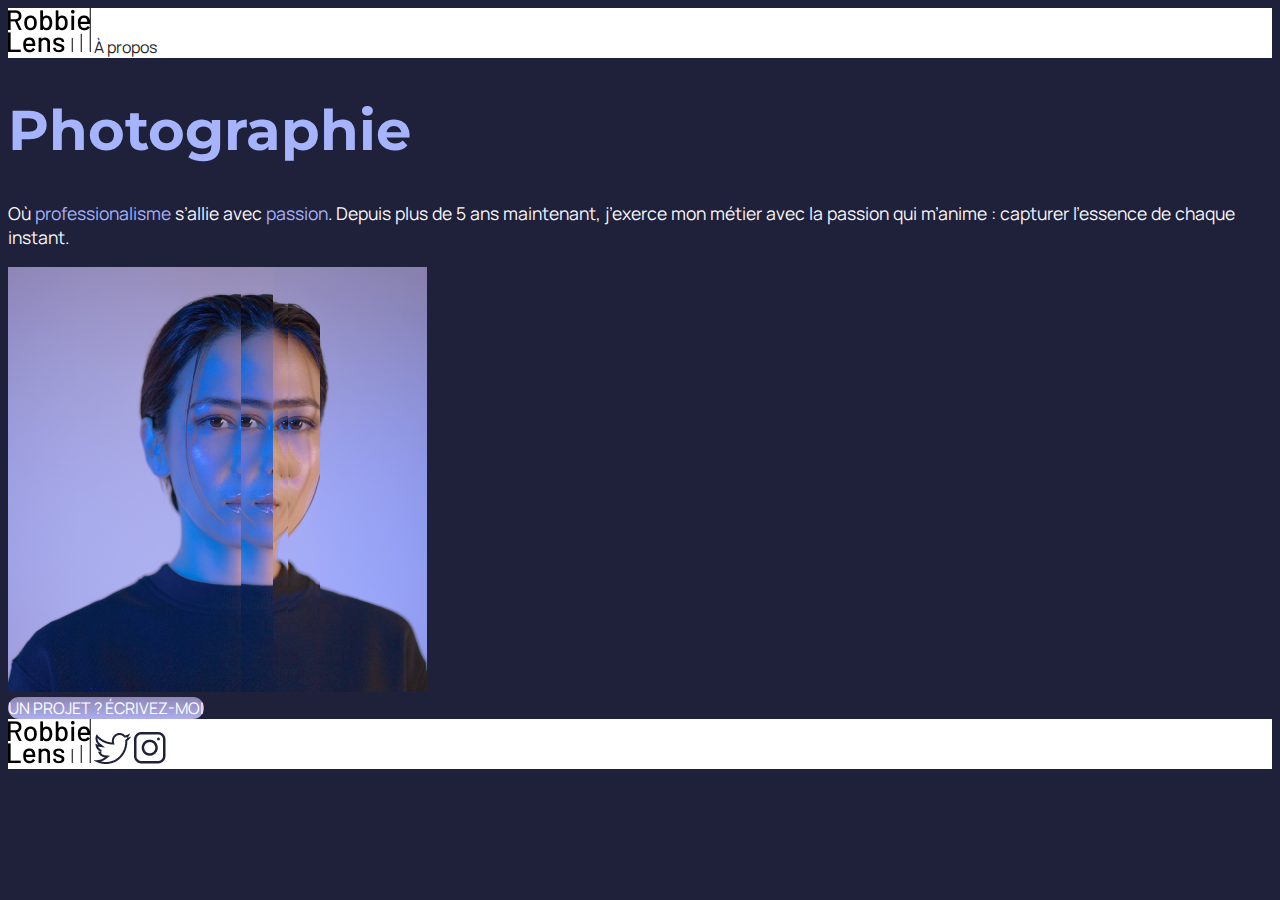
<file: index.html>
<!DOCTYPE html>
<html lang="fr">

<head>
    <meta charset="utf-8" >
    <title>Accueil - Robbie Lens Photographie</title>
    <link href="style.css" rel="stylesheet" >
    <link rel="preconnect" href="https://fonts.googleapis.com">
    <link rel="preconnect" href="https://fonts.gstatic.com" crossorigin>
    <link href="https://fonts.googleapis.com/css2?family=Manrope&family=Montserrat&display=swap" rel="stylesheet">
</head>

<body>
    <div class="entete">
        <img src="images/logo.png" alt="Logo Robbie Lens" >
        <a href="a-propos.html">À propos</a>
    </div>
    <h1>Photographie</h1>
    <p>
        Où <em>professionalisme</em> s’allie avec <em>passion</em>. Depuis
        plus de 5 ans maintenant, j’exerce mon métier avec la passion
        qui m’anime : capturer l’essence de chaque instant.
    </p>
    <img src="images/robbie-lens.png" alt="Portrait avec effet de la photographe Robbie Lens" >
    <div>
        <a href="" class="cta">UN PROJET ? ÉCRIVEZ-MOI</a>
    </div>
    <div class="pied-de-page">
        <img src="images/logo.png" alt="Logo Robbie Lens" >
        <a target="_blank" href="https://twitter.com/">
            <img src="images/twitter.png" alt="Logo Twitter" >
        </a>
        <a target="_blank" href="https://www.instagram.com/">
            <img src="images/instagram.png" alt="Logo Instagram" >
        </a>
    </div>
</body>

</html>
</file>
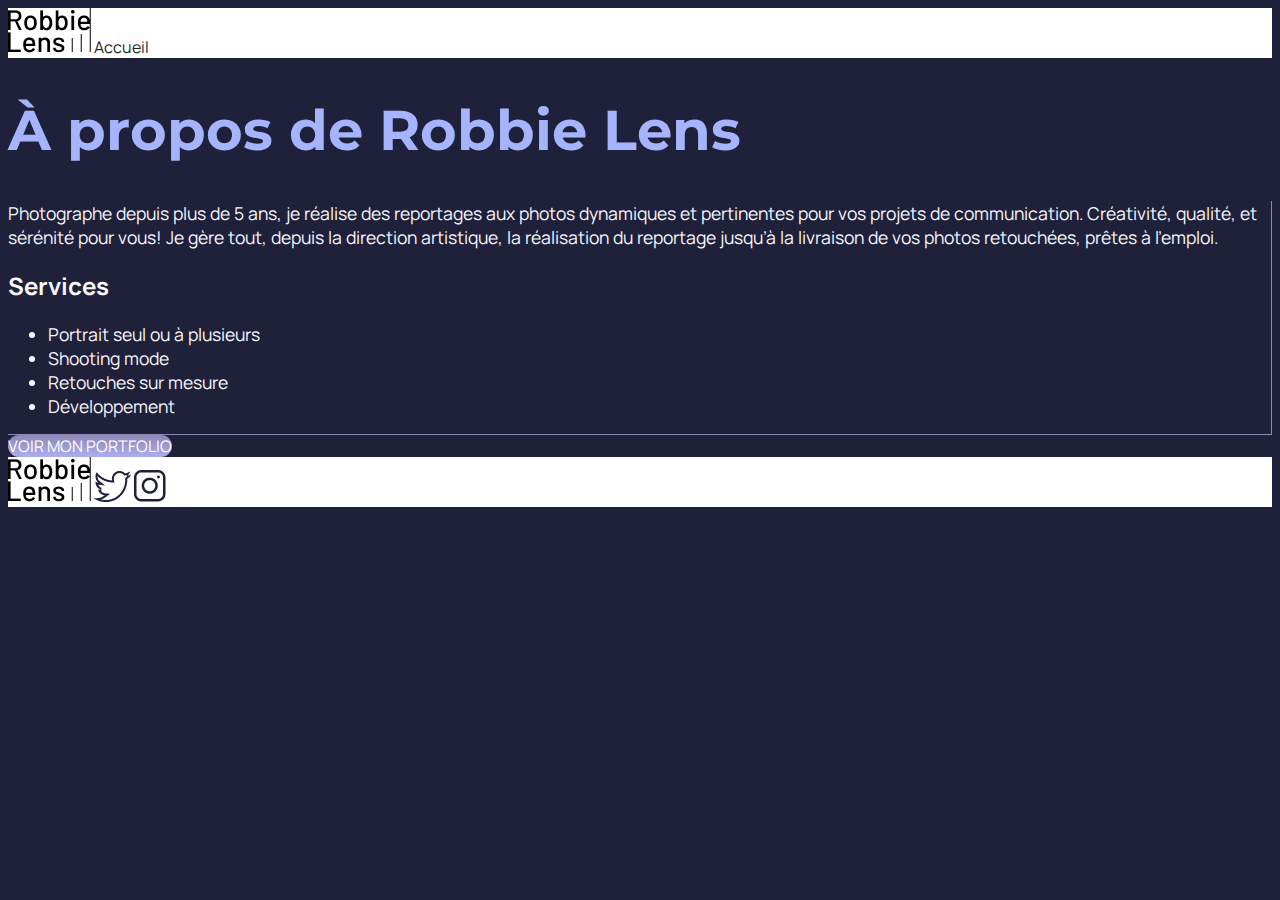
<file: a-propos.html>
<!DOCTYPE html>
<html lang="fr">

<head>
    <meta charset="utf-8" >
    <title>À propos - Robbie Lens Photographie</title>
    <link href="style.css" rel="stylesheet" >
    <link rel="preconnect" href="https://fonts.googleapis.com">
    <link rel="preconnect" href="https://fonts.gstatic.com" crossorigin>
    <link href="https://fonts.googleapis.com/css2?family=Manrope&family=Montserrat&display=swap" rel="stylesheet">
</head>

<body>
    <div class="entete">
        <a href="index.html">
            <img src="images/logo.png" alt="Logo Robbie Lens" >
        </a>
        <a href="index.html">Accueil</a>
    </div>
    <h1>À propos de Robbie Lens</h1>
    <div class="carre-contenu">
        <p>
            Photographe depuis plus de 5 ans, je réalise des reportages aux photos dynamiques et pertinentes pour vos
            projets de communication. Créativité, qualité, et sérénité pour vous! Je gère tout, depuis la direction
            artistique, la réalisation du reportage jusqu’à la livraison de vos photos retouchées, prêtes à l’emploi.
        </p>
        <h2>Services</h2>
        <ul>
            <li>Portrait seul ou à plusieurs</li>
            <li>Shooting mode</li>
            <li>Retouches sur mesure</li>
            <li>Développement</li>
        </ul>
    </div>
    <div>
        <a href="" class="cta">VOIR MON PORTFOLIO</a>
    </div>

    <div class="pied-de-page">
        <a href="index.html">
            <img src="images/logo.png" alt="Logo Robbie Lens" >
        </a>
        <a target="_blank" href="https://twitter.com/">
            <img src="images/twitter.png" alt="Logo Twitter" >
        </a>
        <a target="_blank" href="https://www.instagram.com/">
            <img src="images/instagram.png" alt="Logo Instagram" >
        </a>
    </div>
</body>

</html>
</file>
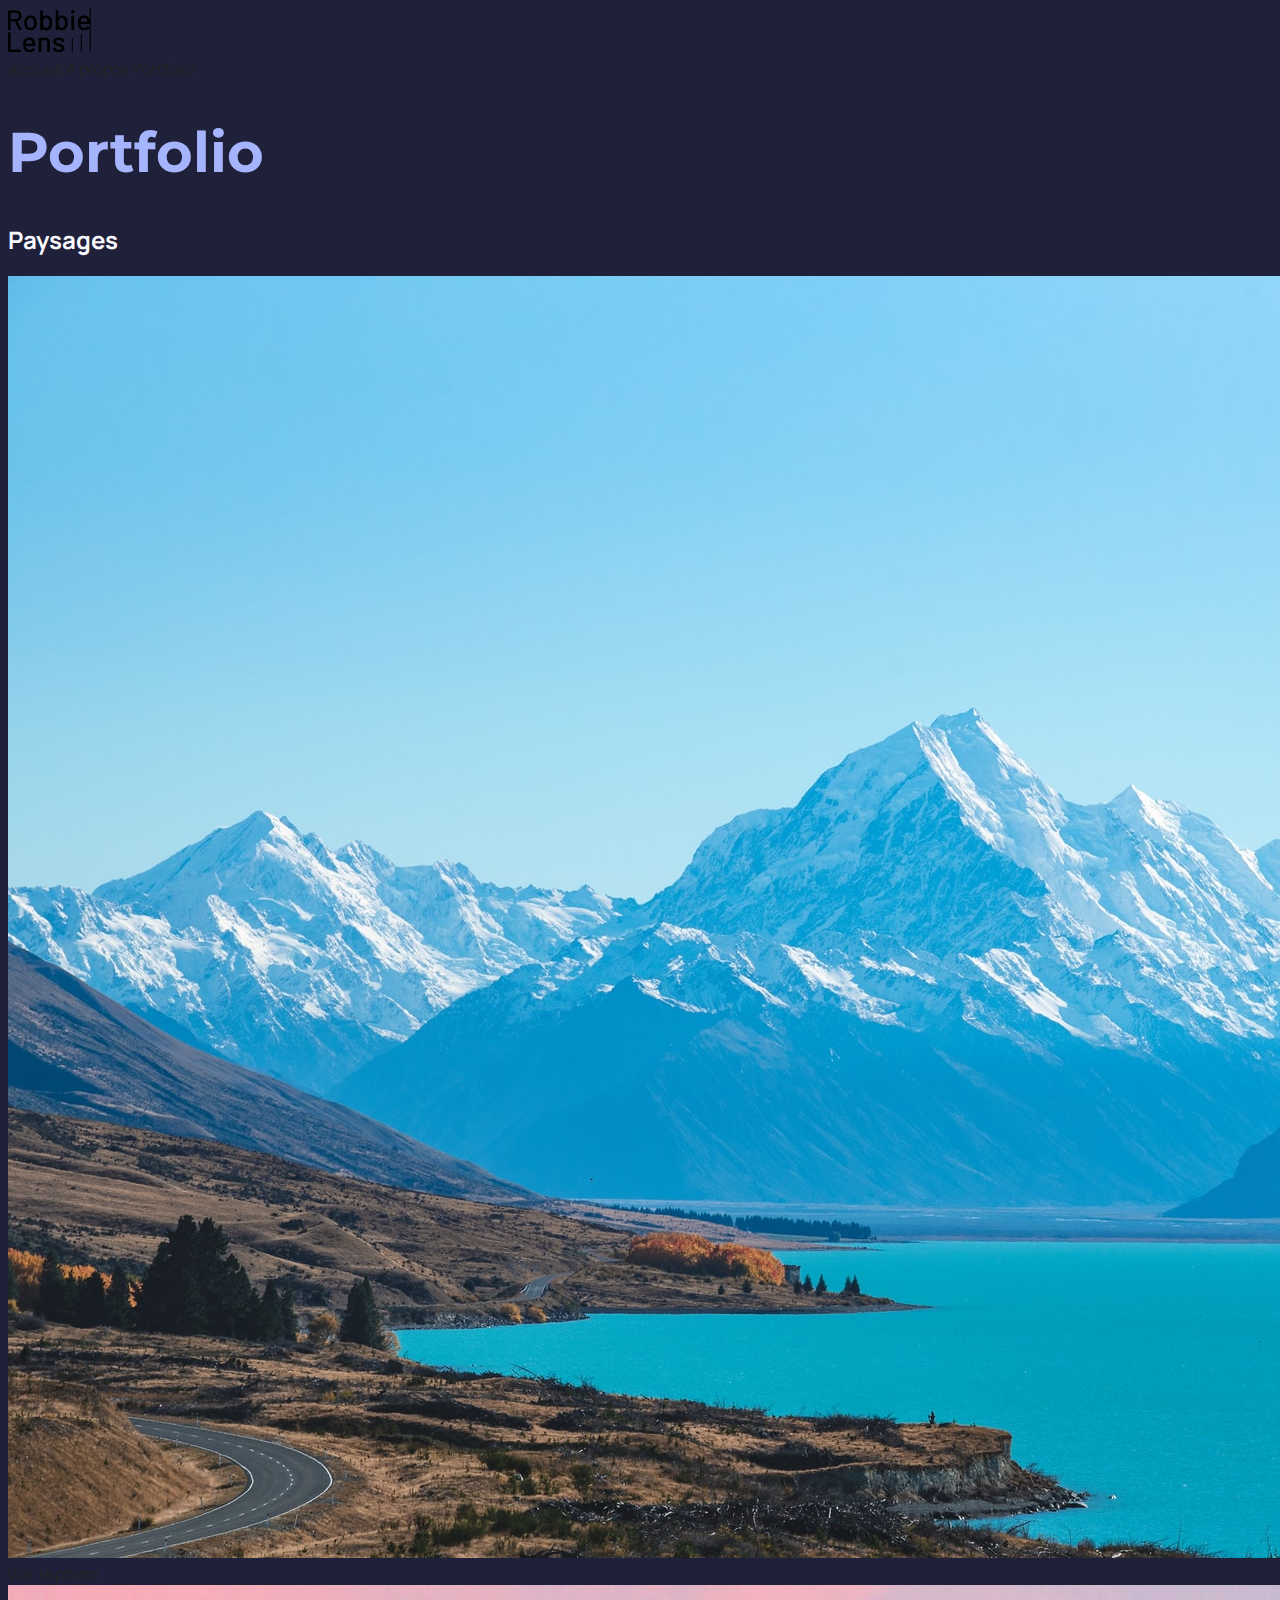
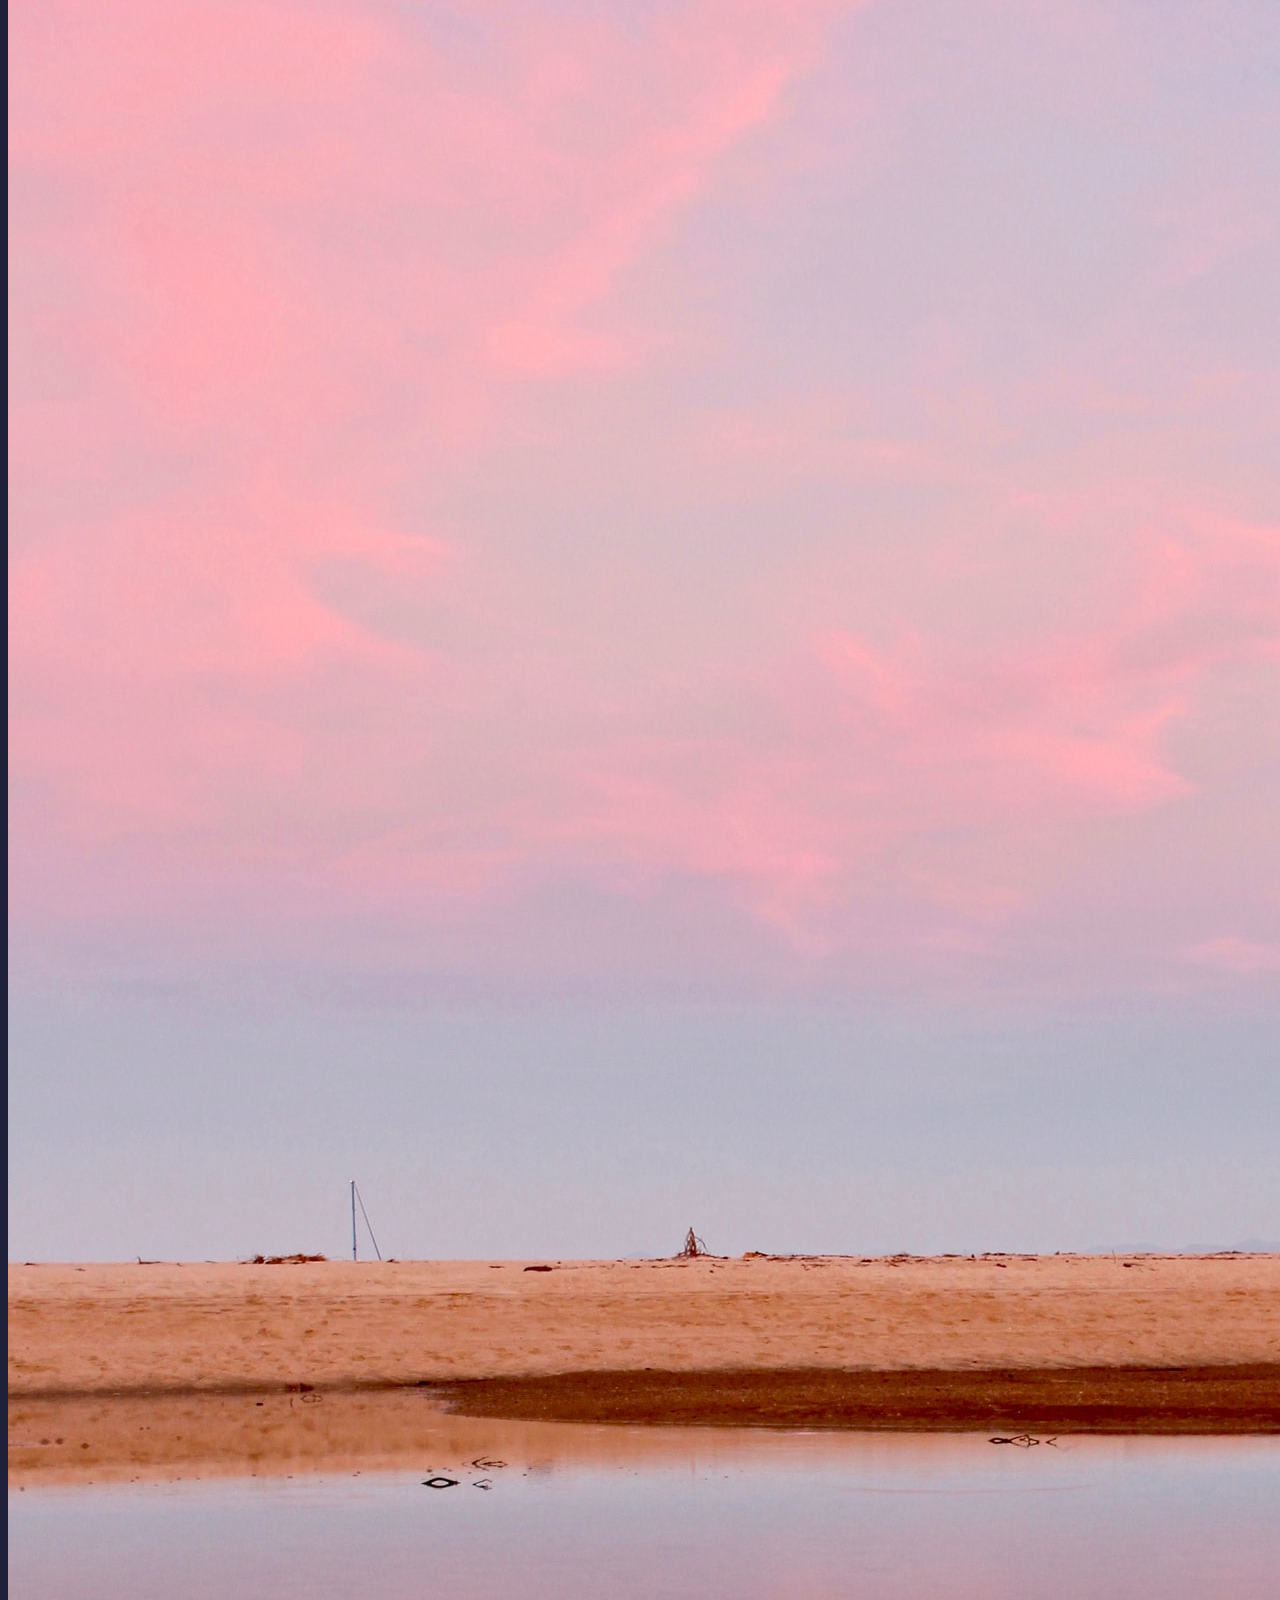
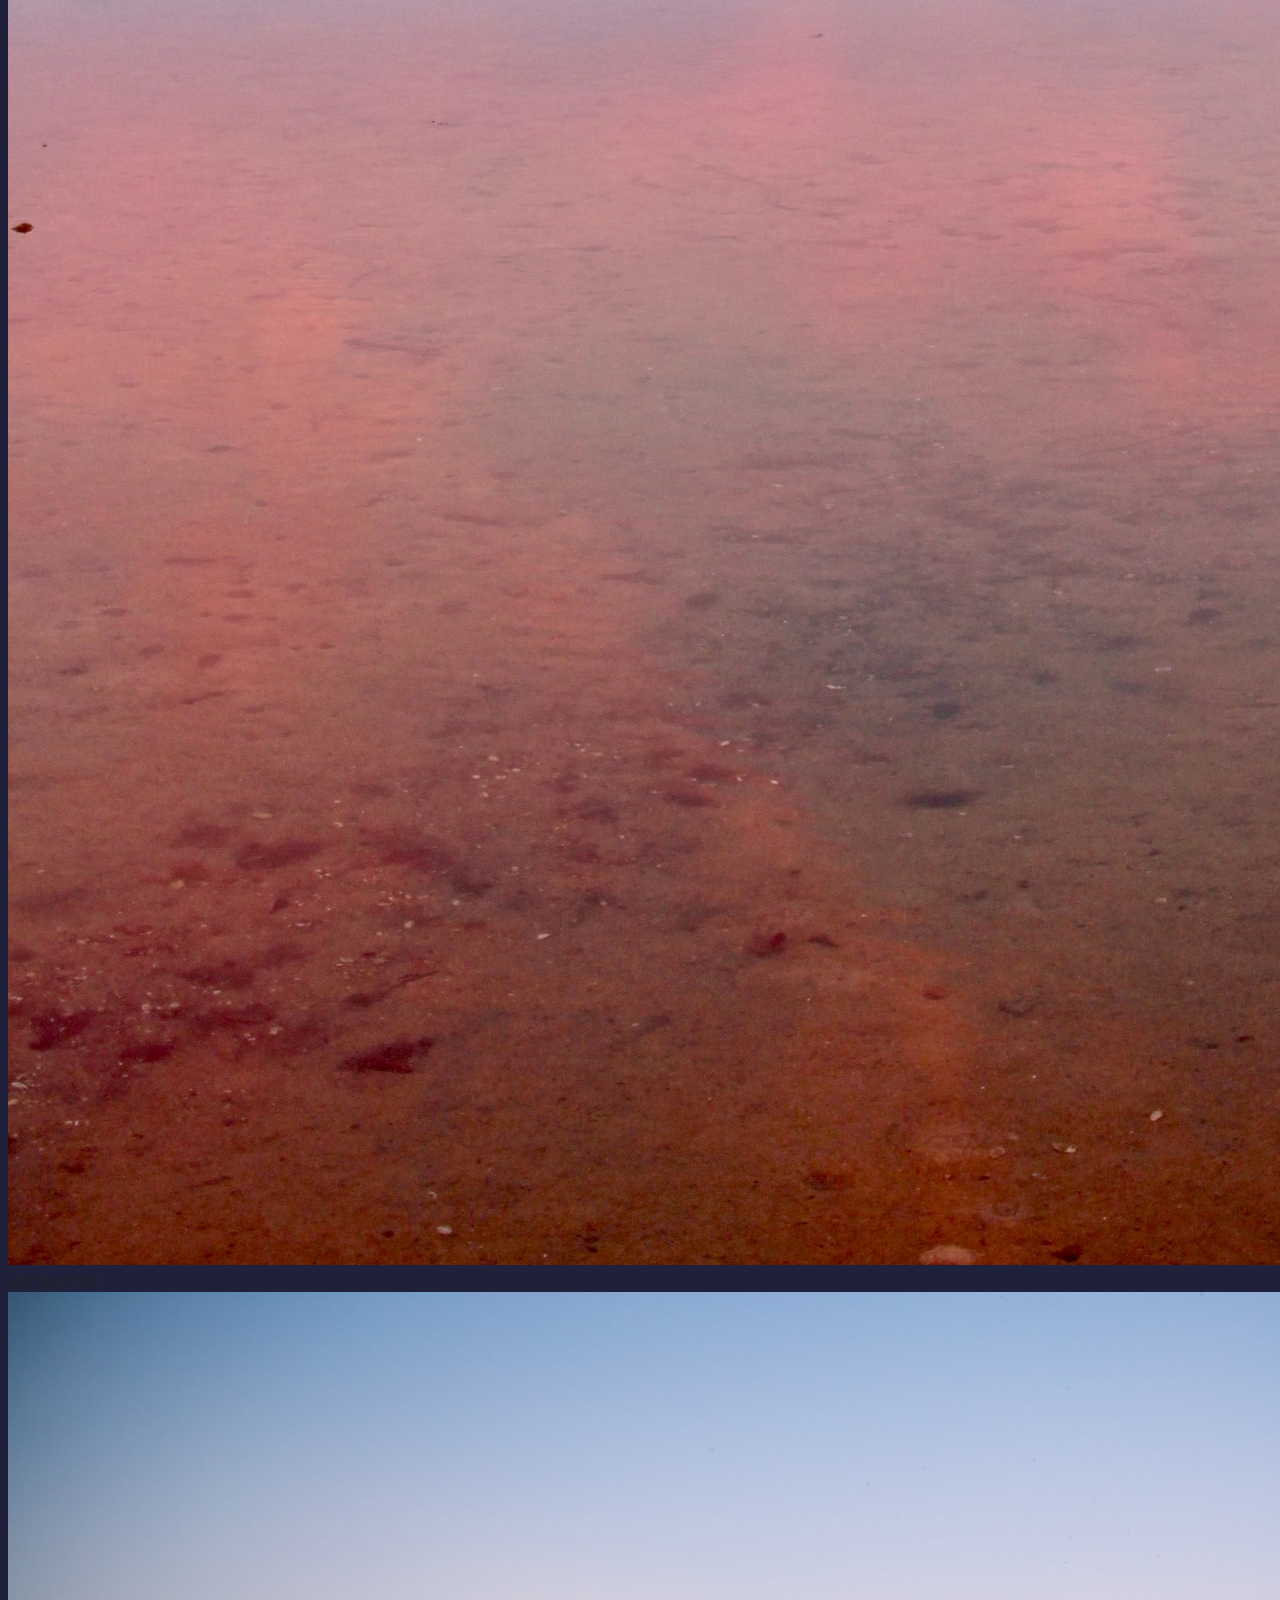
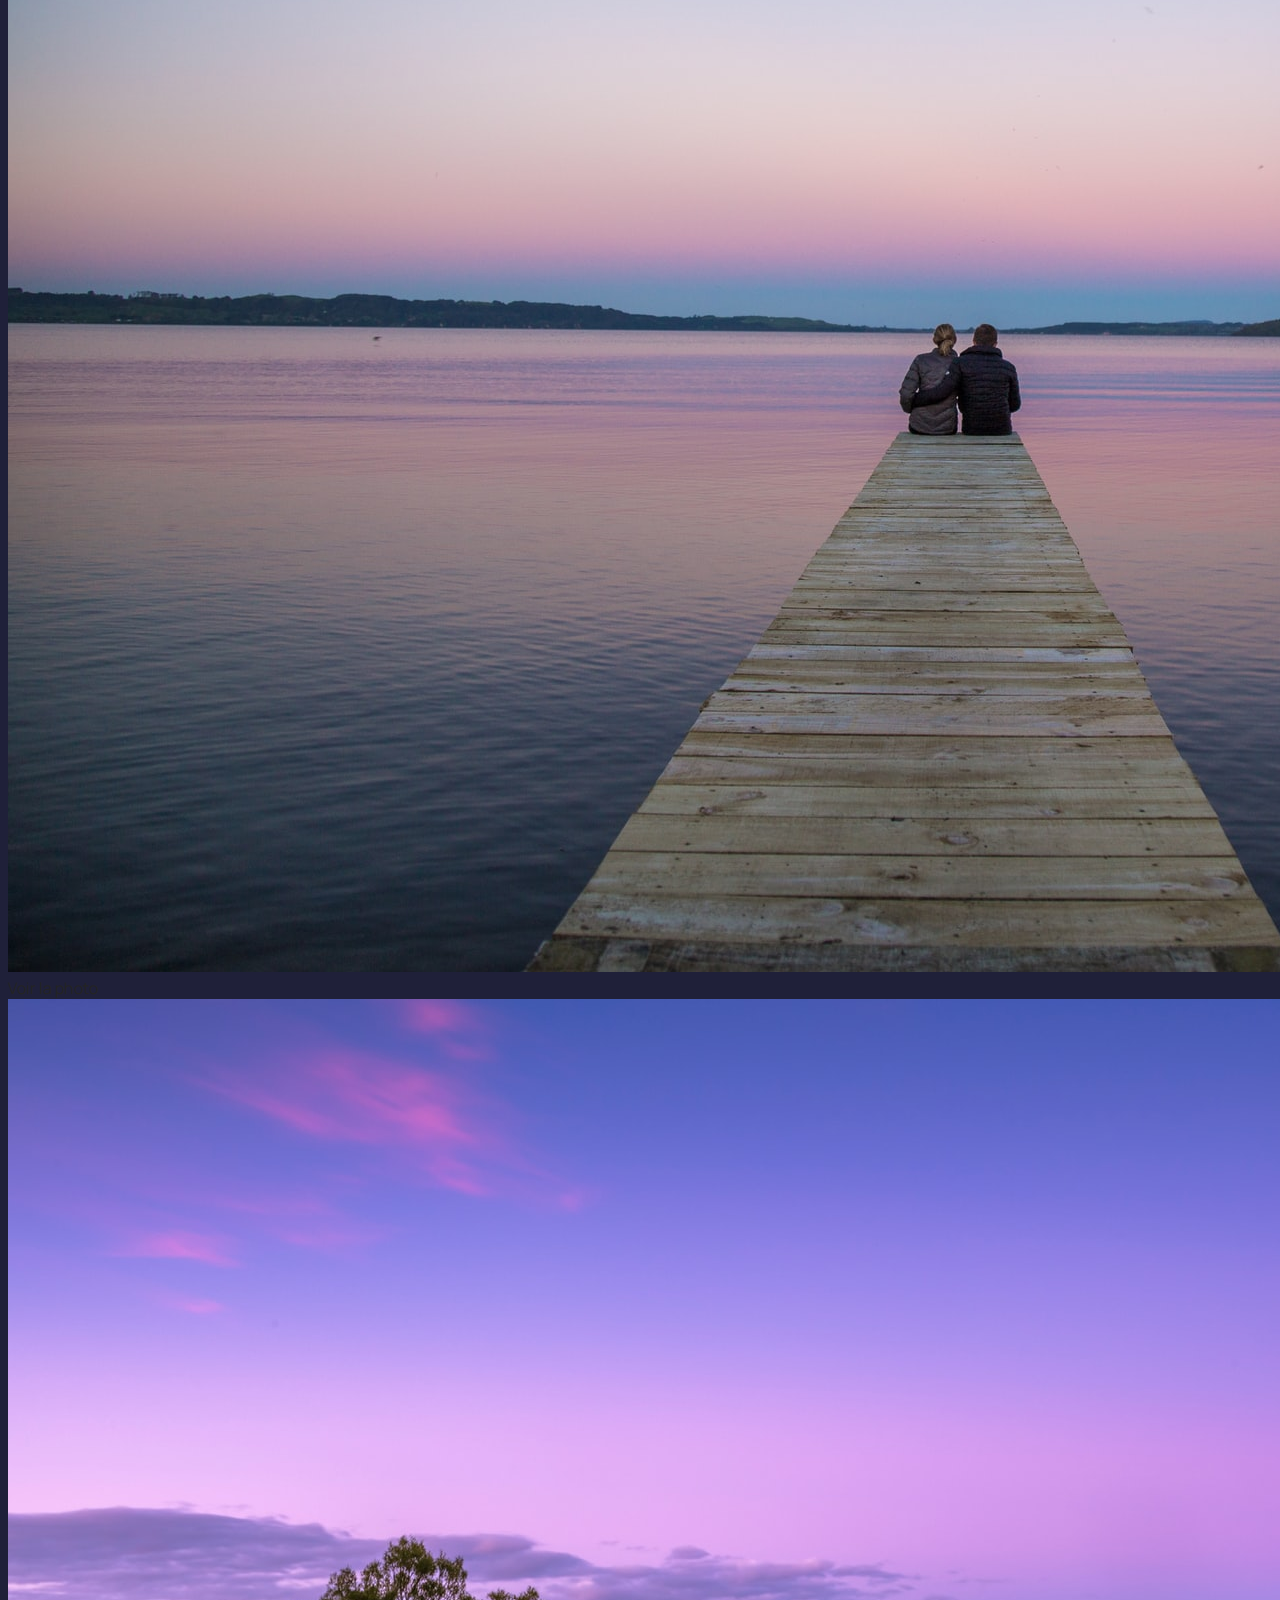
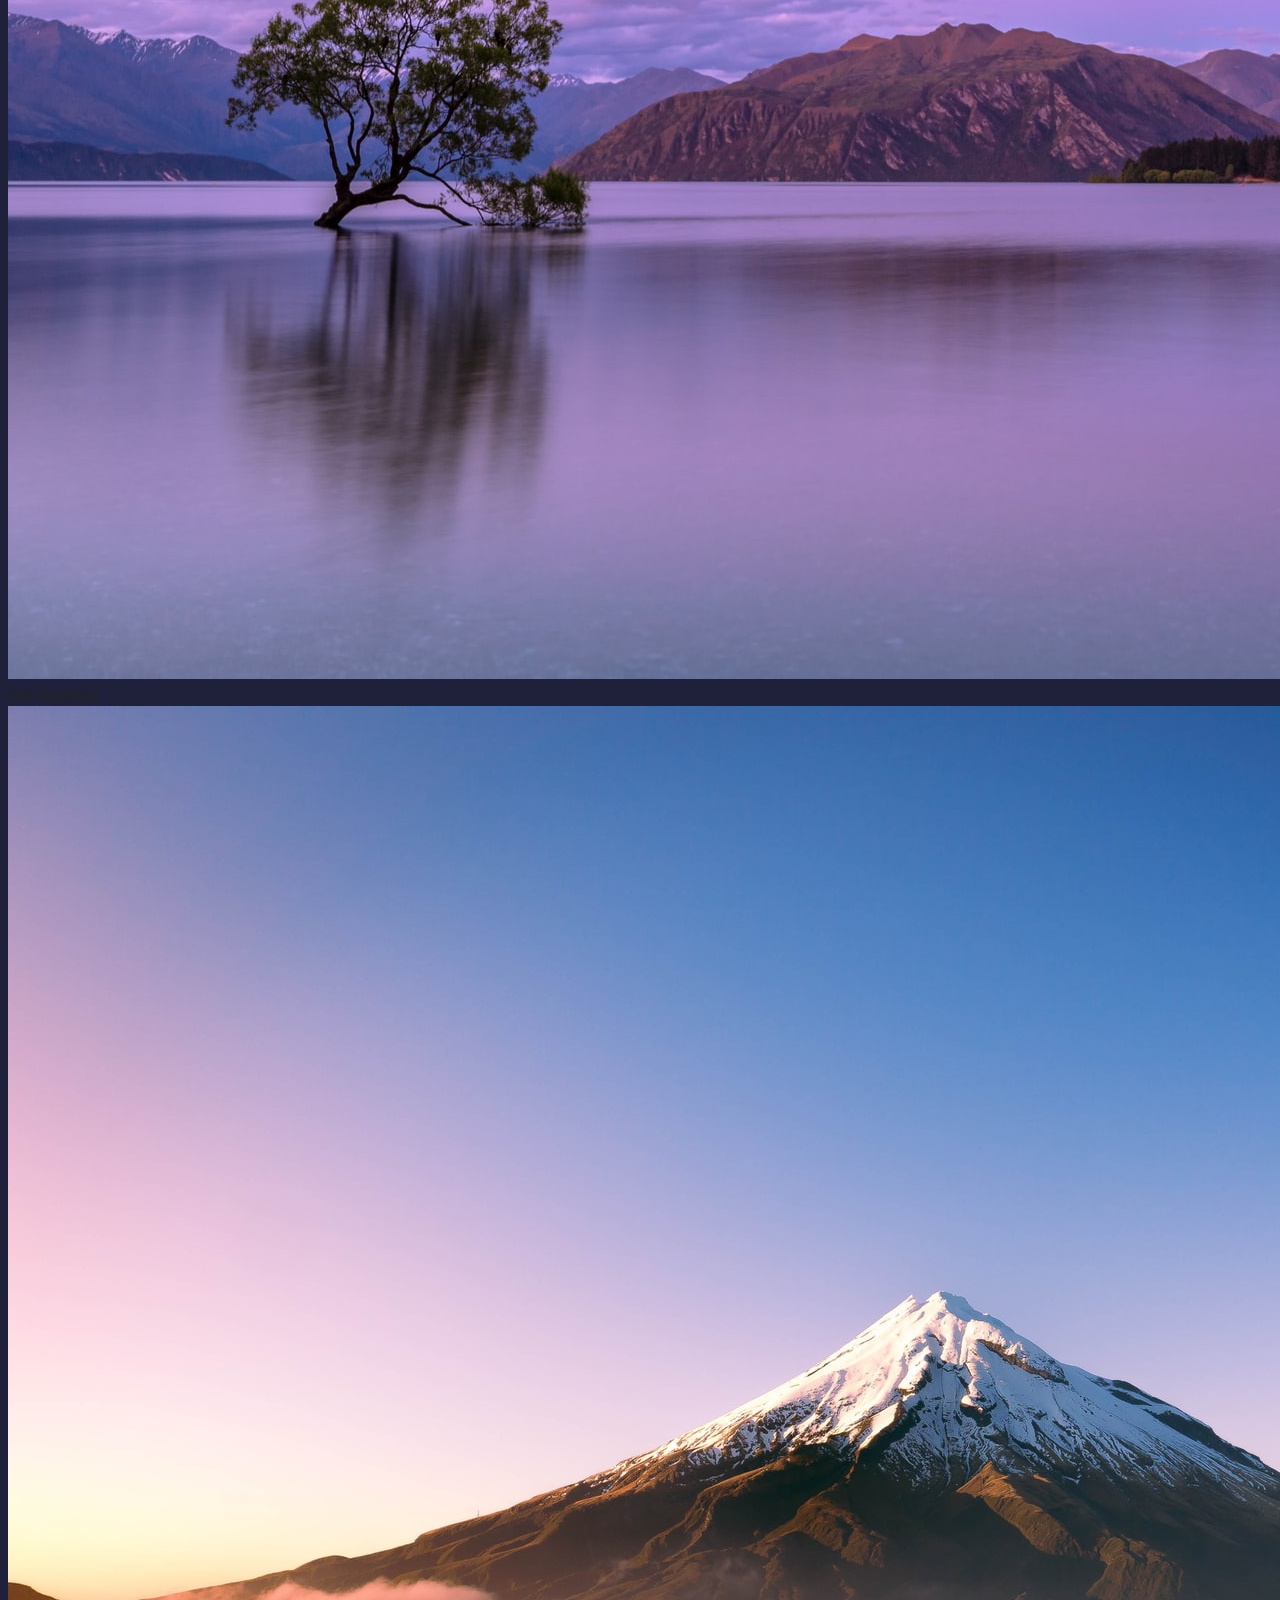
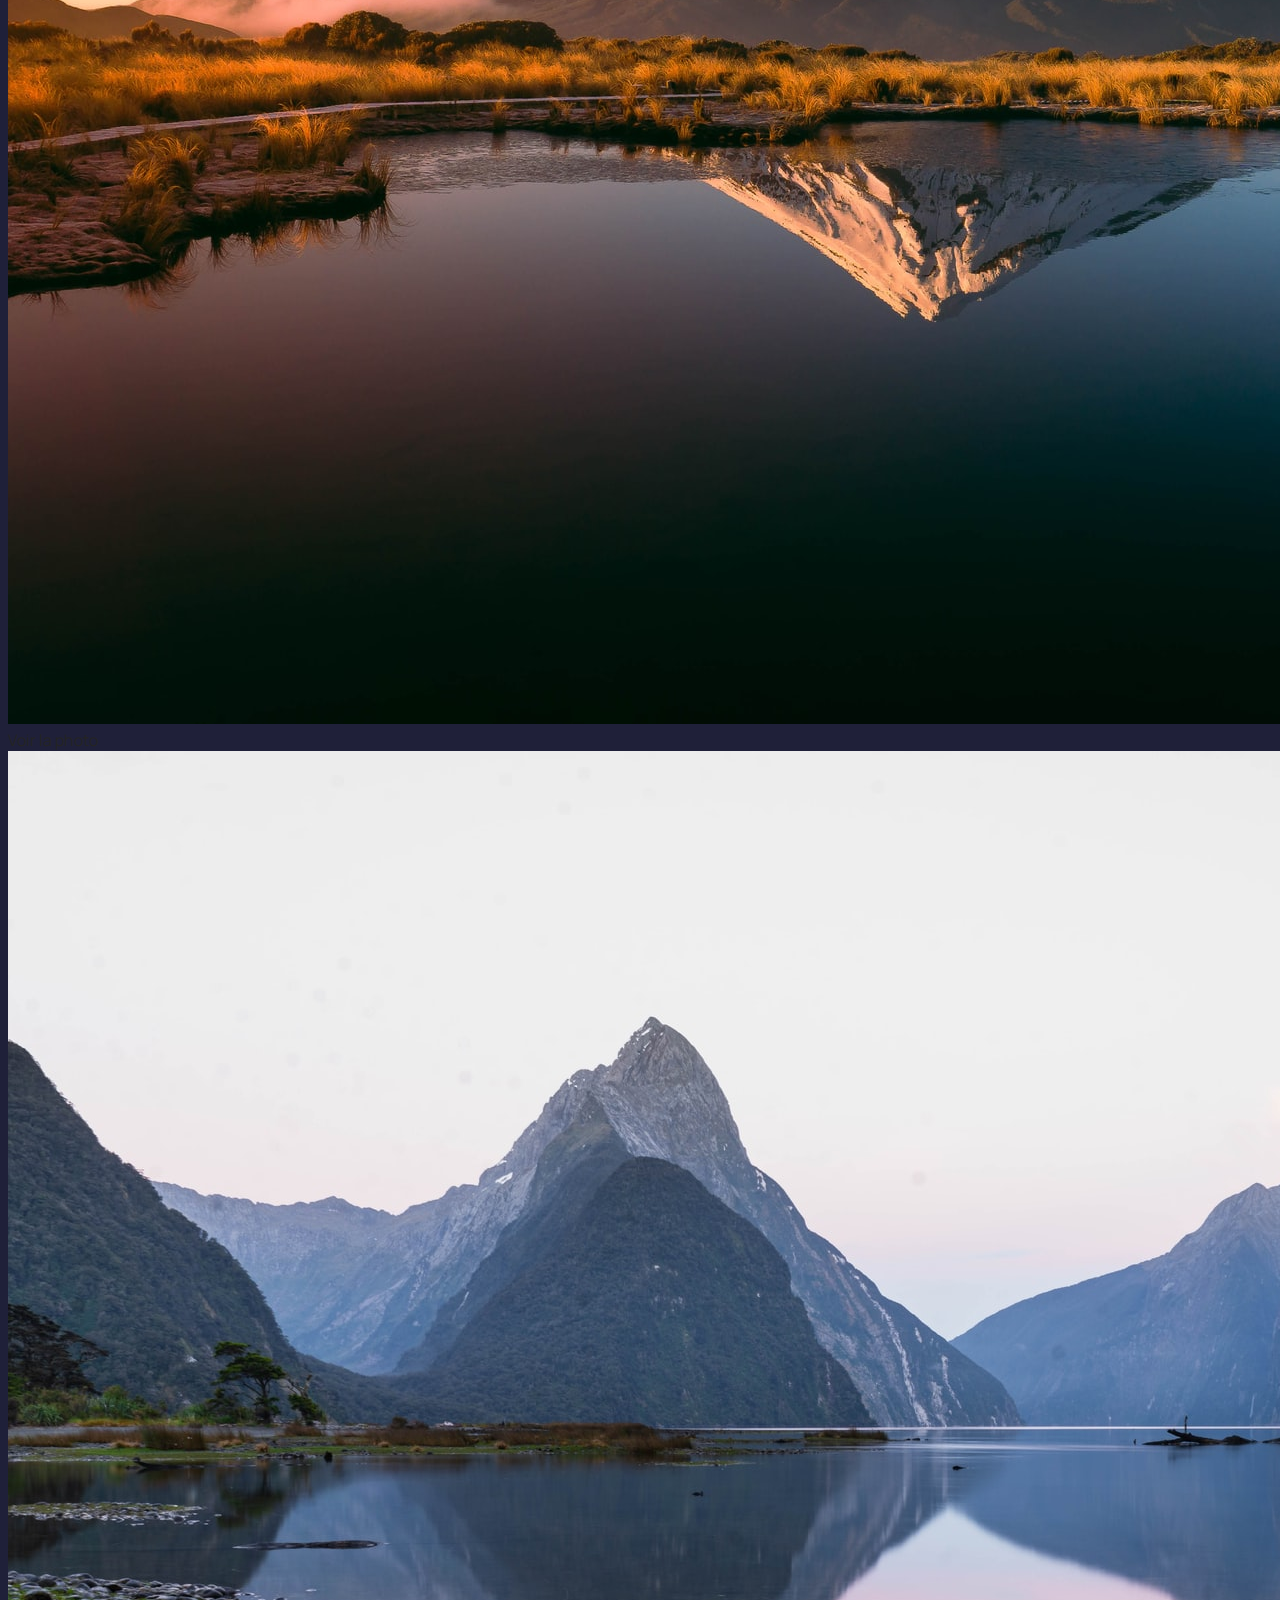
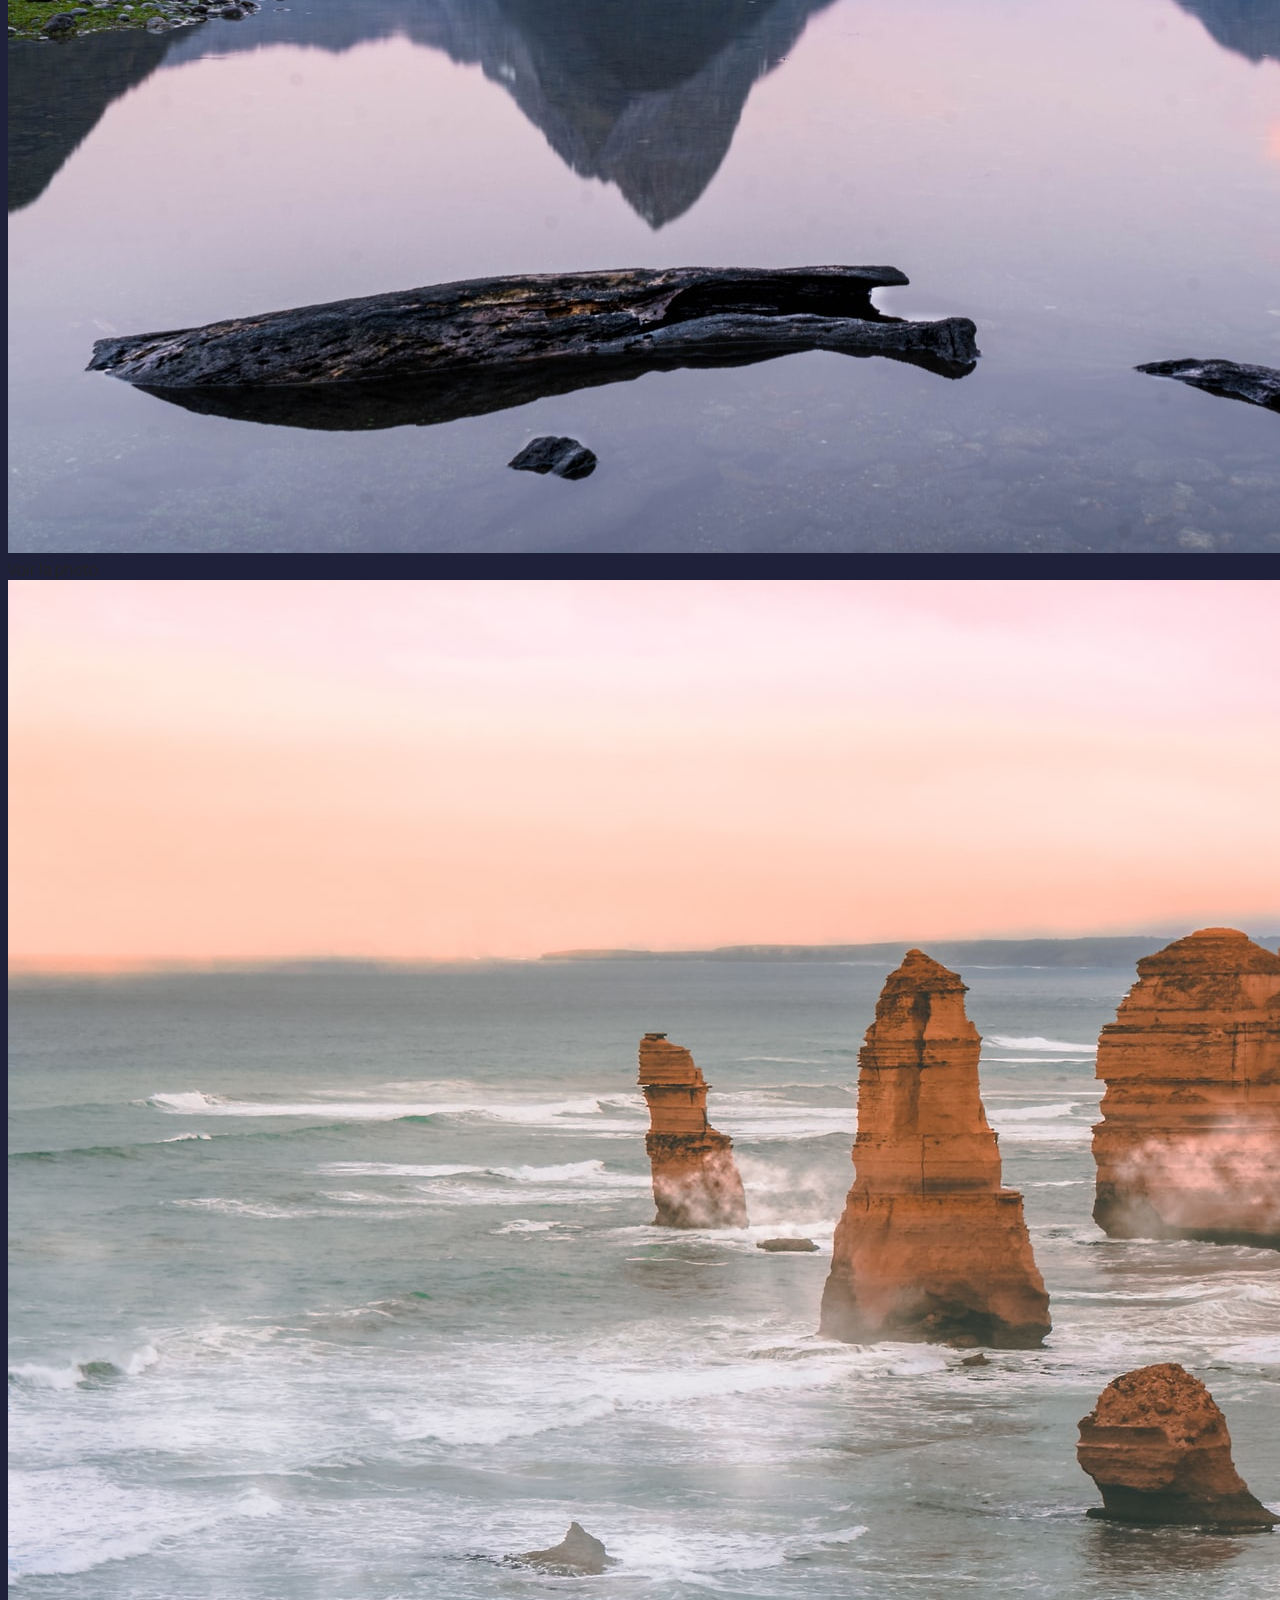
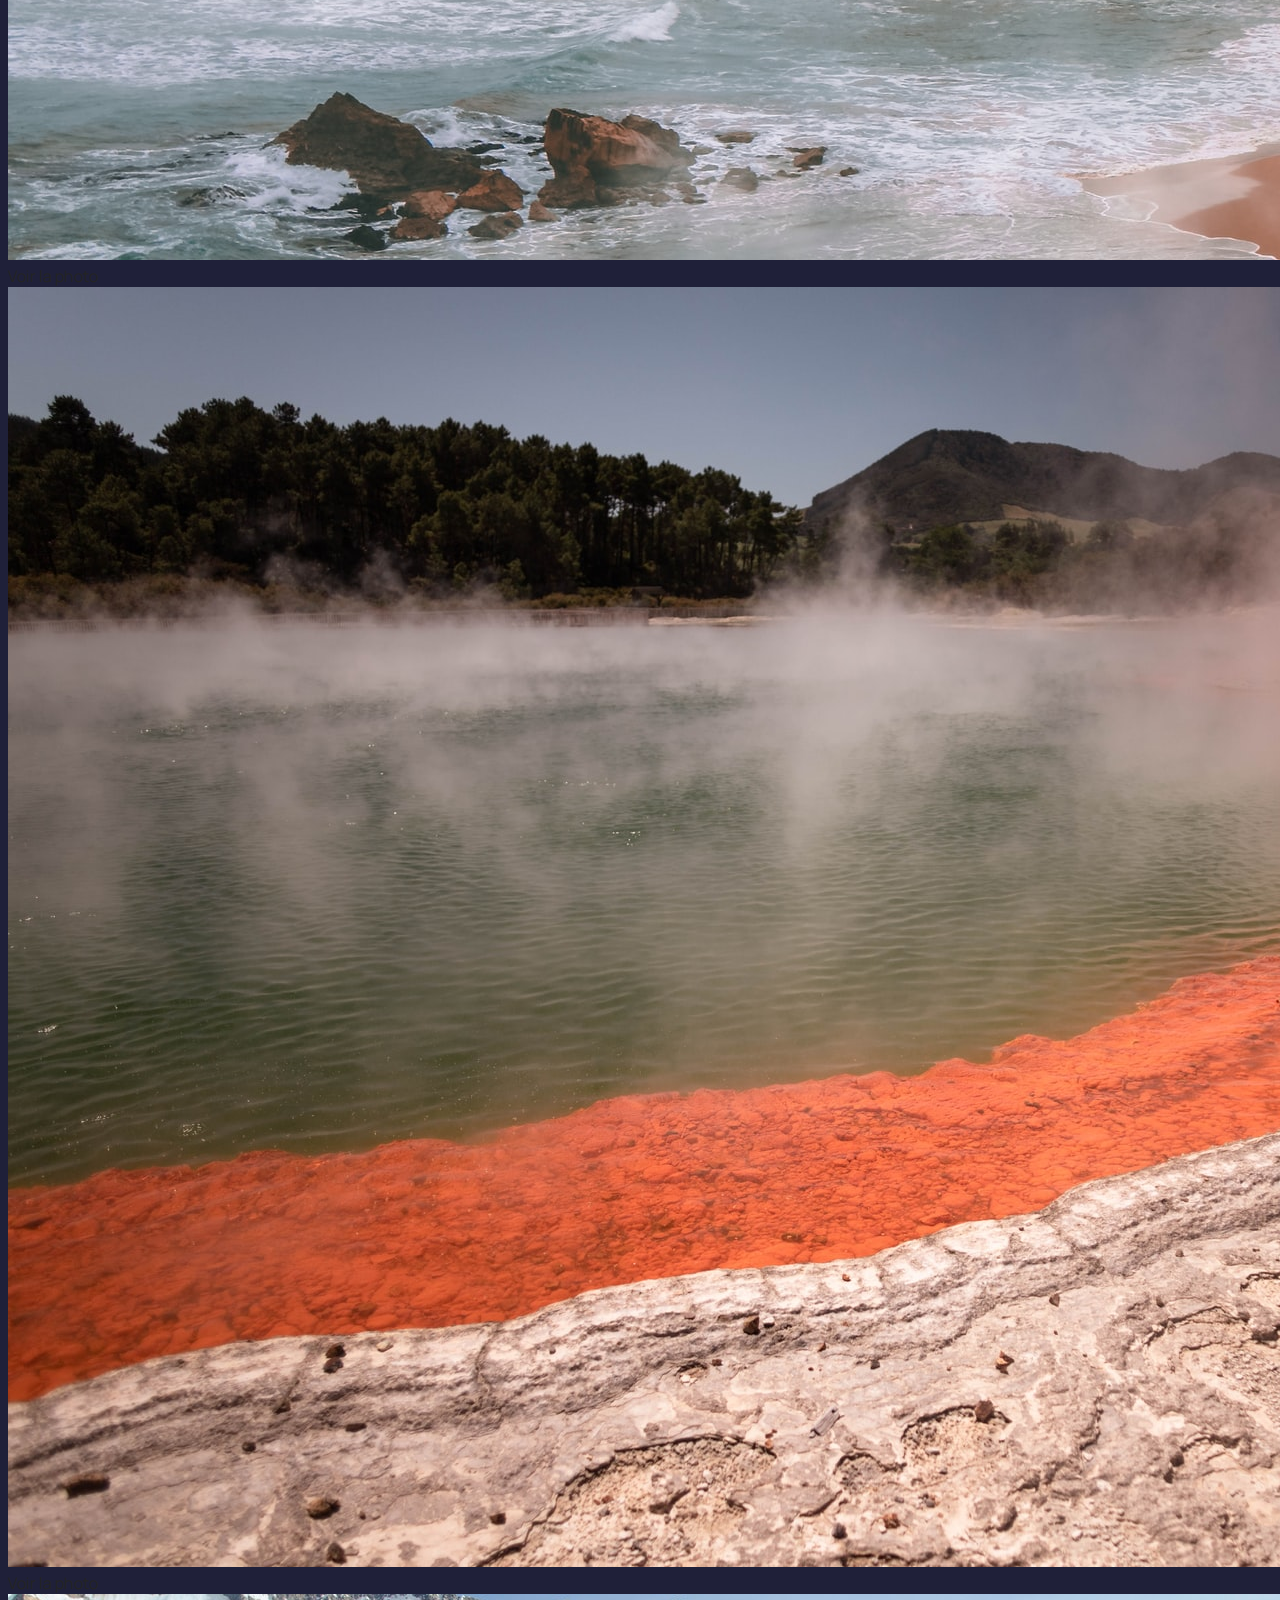
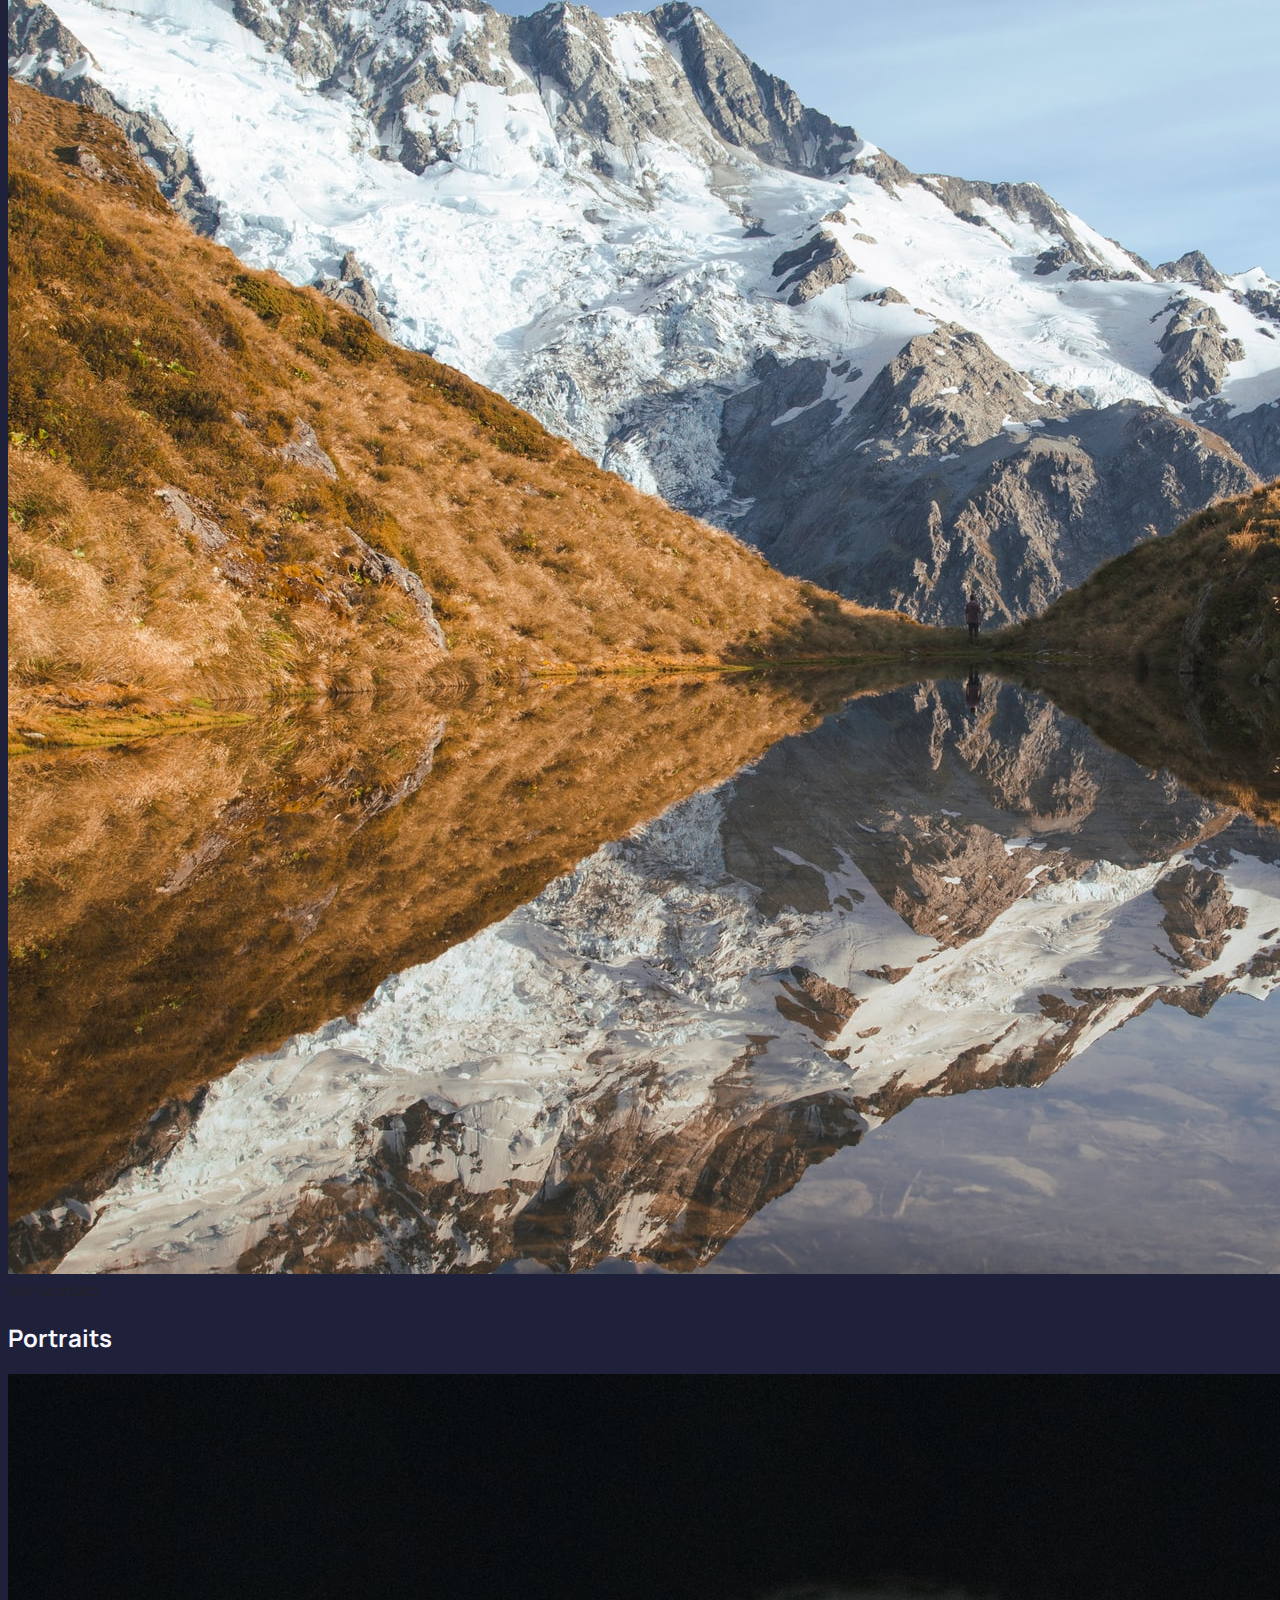
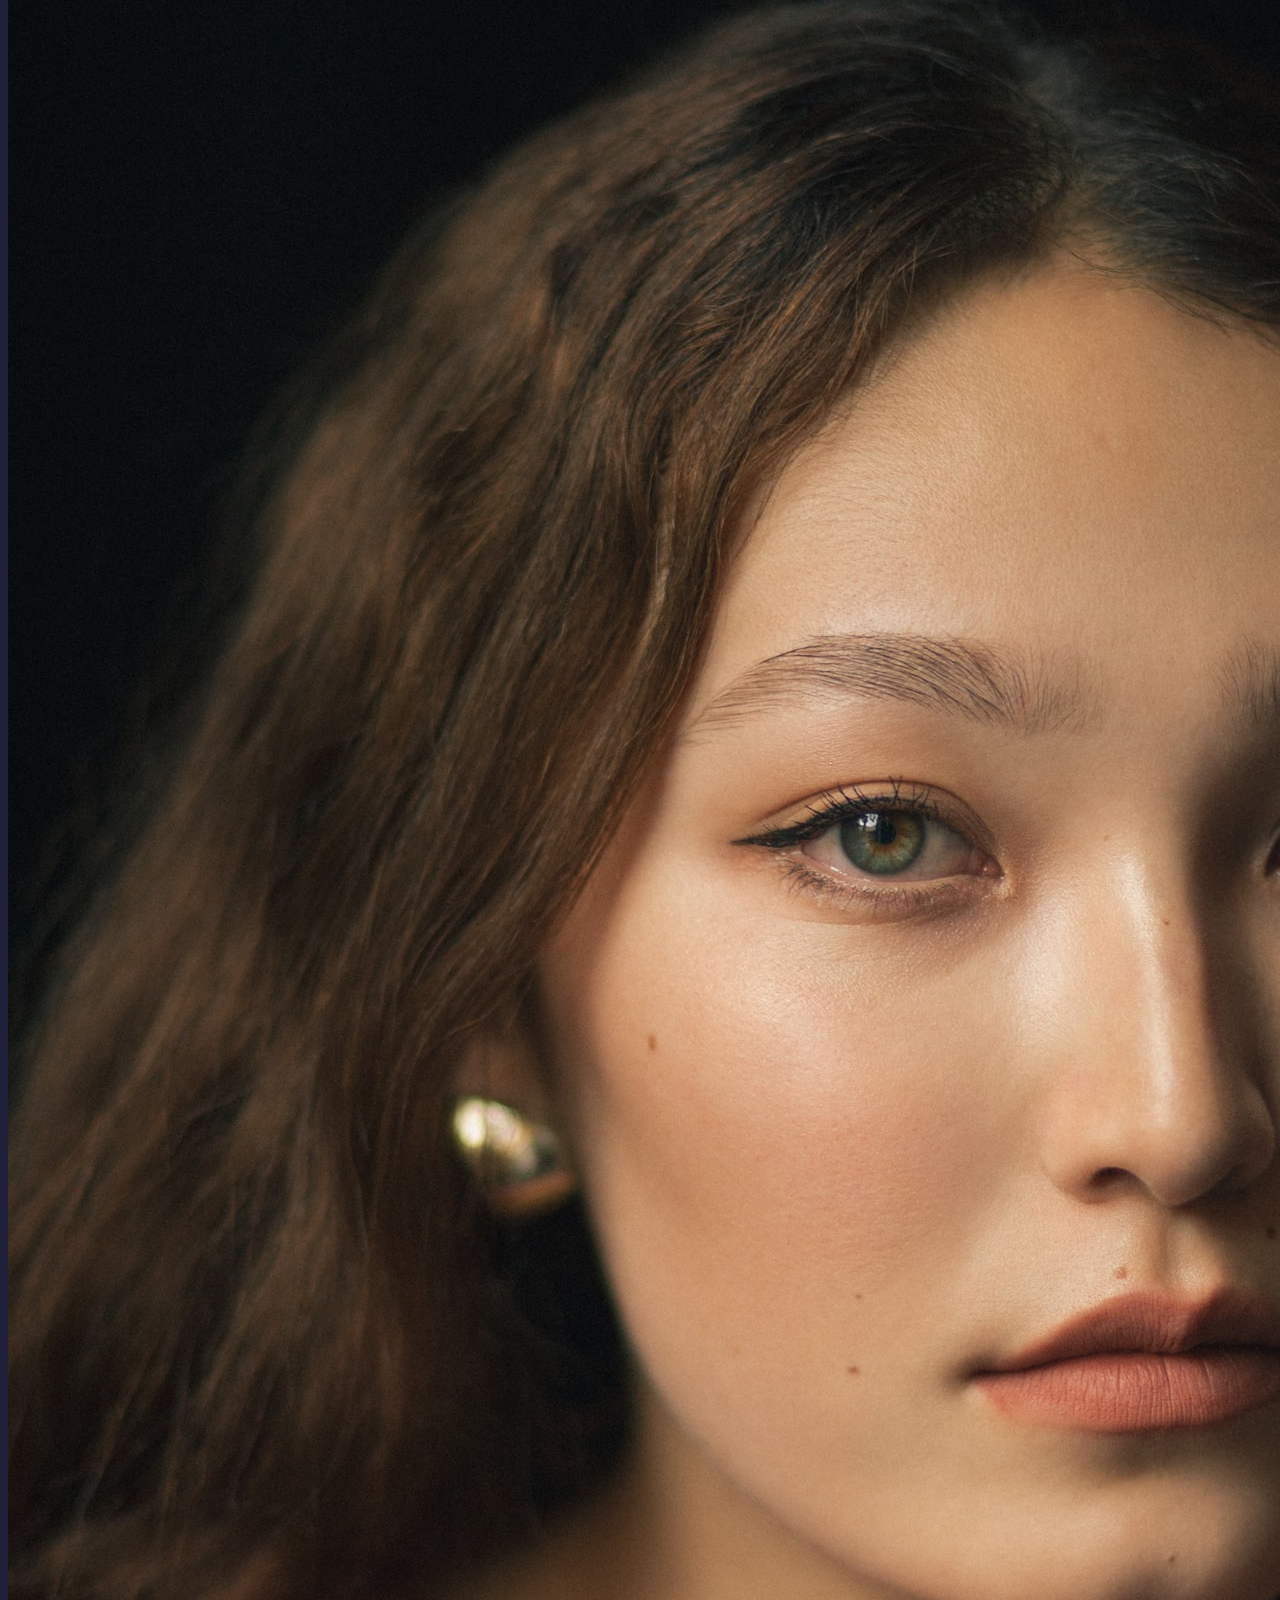
<file: portfolio.html>
<!DOCTYPE html>
<html lang="fr">

<head>
    <meta charset="utf-8" >
    <title>Portfolio - Robbie Lens Photographie</title>
    <link href="style.css" rel="stylesheet" >
    <link rel="preconnect" href="https://fonts.googleapis.com">
    <link rel="preconnect" href="https://fonts.gstatic.com" crossorigin>
    <link href="https://fonts.googleapis.com/css2?family=Manrope&family=Montserrat&display=swap" rel="stylesheet">
</head>

<body>
    <header>
        <nav>
            <a href="index.html" class="lien-icone">
                <img src="images/logo.png" alt="Logo Robbie Lens" >
            </a>
            <div>
                <a href="index.html">Accueil</a>
                <a href="a-propos.html">À propos</a>
                <a href="portfolio.html">Portfolio</a>
            </div>
        </nav>
    </header>
    <main>
        <section>
            <h1>Portfolio</h1>
        </section>
        <section class="portfolio-section-photos">
            <h2>Paysages</h2>
            <div class="grid-paysages">
                <a href="images/portfolio/paysage1.jpg" class="lien-conteneur-photo">
                    <img src="images/portfolio/paysage1.jpg" alt="Mont Aoraki - Nouvelle-Zélande" >
                    <div class="photo-hover">Voir la photo</div>
                </a>
                <a href="images/portfolio/paysage2.jpg" class="lien-conteneur-photo">
                    <img src="images/portfolio/paysage2.jpg" alt="Parc National d’Abel Tasman - Nouvelle-Zélande" >
                    <div class="photo-hover">Voir la photo</div>
                </a>
                <a href="images/portfolio/paysage3.jpg" class="lien-conteneur-photo">
                    <img src="images/portfolio/paysage3.jpg" alt="Lac Rotorua - Nouvelle-Zélande" >
                    <div class="photo-hover">Voir la photo</div>
                </a>
                <a href="images/portfolio/paysage4.jpg" class="lien-conteneur-photo">
                    <img src="images/portfolio/paysage4.jpg" alt="Lac Wanaka - Nouvelle-Zélande" >
                    <div class="photo-hover">Voir la photo</div>
                </a>
                <a href="images/portfolio/paysage5.jpg" class="lien-conteneur-photo">
                    <img src="images/portfolio/paysage5.jpg" alt="Mont Taranaki - Nouvelle-Zélande" >
                    <div class="photo-hover">Voir la photo</div>
                </a>
                <a href="images/portfolio/paysage6.jpg" class="lien-conteneur-photo">
                    <img src="images/portfolio/paysage6.jpg" alt="Milford Sound - Nouvelle-Zélande" >
                    <div class="photo-hover">Voir la photo</div>
                </a>
                <a href="images/portfolio/paysage7.jpg" class="lien-conteneur-photo">
                    <img src="images/portfolio/paysage7.jpg" alt="Twelve Apostle - Australie" >
                    <div class="photo-hover">Voir la photo</div>
                </a>
                <a href="images/portfolio/paysage8.jpg" class="lien-conteneur-photo">
                    <img src="images/portfolio/paysage8.jpg" alt="Wai-O-Tapu - Nouvelle-Zélande" >
                    <div class="photo-hover">Voir la photo</div>
                </a>
                <a href="images/portfolio/paysage9.jpg" class="lien-conteneur-photo">
                    <img src="images/portfolio/paysage9.jpg" alt="Mont Cook - Nouvelle Zélande" >
                    <div class="photo-hover">Voir la photo</div>
                </a>
            </div>
            <h2>Portraits</h2>
            <div class="grid-portraits">
                <a href="images/portfolio/portrait1.jpg" class="lien-conteneur-photo">
                    <img src="images/portfolio/portrait1.jpg" alt="Portrait jeune femme 1" >
                    <div class="photo-hover">Voir la photo</div>
                </a>
                <a href="images/portfolio/portrait2.jpg" class="lien-conteneur-photo">
                    <img src="images/portfolio/portrait2.jpg" alt="Portrait jeune femme 2" >
                    <div class="photo-hover">Voir la photo</div>
                </a>
                <a href="images/portfolio/portrait3.jpg" class="lien-conteneur-photo">
                    <img src="images/portfolio/portrait3.jpg" alt="Portrait jeune homme 3" >
                    <div class="photo-hover">Voir la photo</div>
                </a>
                <a href="images/portfolio/portrait4.jpg" class="lien-conteneur-photo">
                    <img src="images/portfolio/portrait4.jpg" alt="Portrait jeune femme 4" >
                    <div class="photo-hover">Voir la photo</div>
                </a>
                <a href="images/portfolio/portrait5.jpg" class="lien-conteneur-photo">
                    <img src="images/portfolio/portrait5.jpg" alt="Portrait jeune femme 5" >
                    <div class="photo-hover">Voir la photo</div>
                </a>
                <a href="images/portfolio/portrait6.jpg" class="lien-conteneur-photo">
                    <img src="images/portfolio/portrait6.jpg" alt="Portrait jeune femme 6" >
                    <div class="photo-hover">Voir la photo</div>
                </a>

            </div>
        </section>
    </main>
    <footer>
        <a href="index.html" class="lien-icone">
            <img src="images/logo.png" alt="Logo Robbie Lens" >
        </a>
        <div>
            <a target="_blank" href="https://twitter.com/" class="lien-icone">
                <img src="images/twitter.png" alt="Logo Twitter" >
            </a>
            <a target="_blank" href="https://www.instagram.com/" class="lien-icone">
                <img src="images/instagram.png" alt="Logo Instagram" >
            </a>
        </div>
    </footer>
</body>

</html>
</file>
<file: style.css>
body {
  font-family: 'Manrope', sans-serif;
  font-size: 1em;
  background-color: #1f2039;
}

a {
  color: #242424;
  text-decoration: none;
}

em {
  color: #a5b4fc;
  font-style: normal;
}

h1 {
  font-size: 3.5em;
  color: #a5b4fc;
  font-family: 'Montserrat', sans-serif;
}

h2 {
  color: #f9f8ff;
}

p,
li {
  font-size: 1.1em;
  color: #f9f8ff;
}

.entete,
.pied-de-page {
  background-color: white;
}

.cta {
  background: linear-gradient(#8e86b5, #acaeed);
  color: white;
  border-radius: 50px;
}

a:hover {
  text-decoration: underline;
}

.cta:hover {
  background: linear-gradient(#696484, #8788ba);
  text-decoration: none;
}

.lien-icone:hover {
  opacity: 0.5;
}

.carre-contenu {
  border-right: 1px solid #8e86b5;
  border-bottom: 1px solid #8e86b5;
}
</file>
